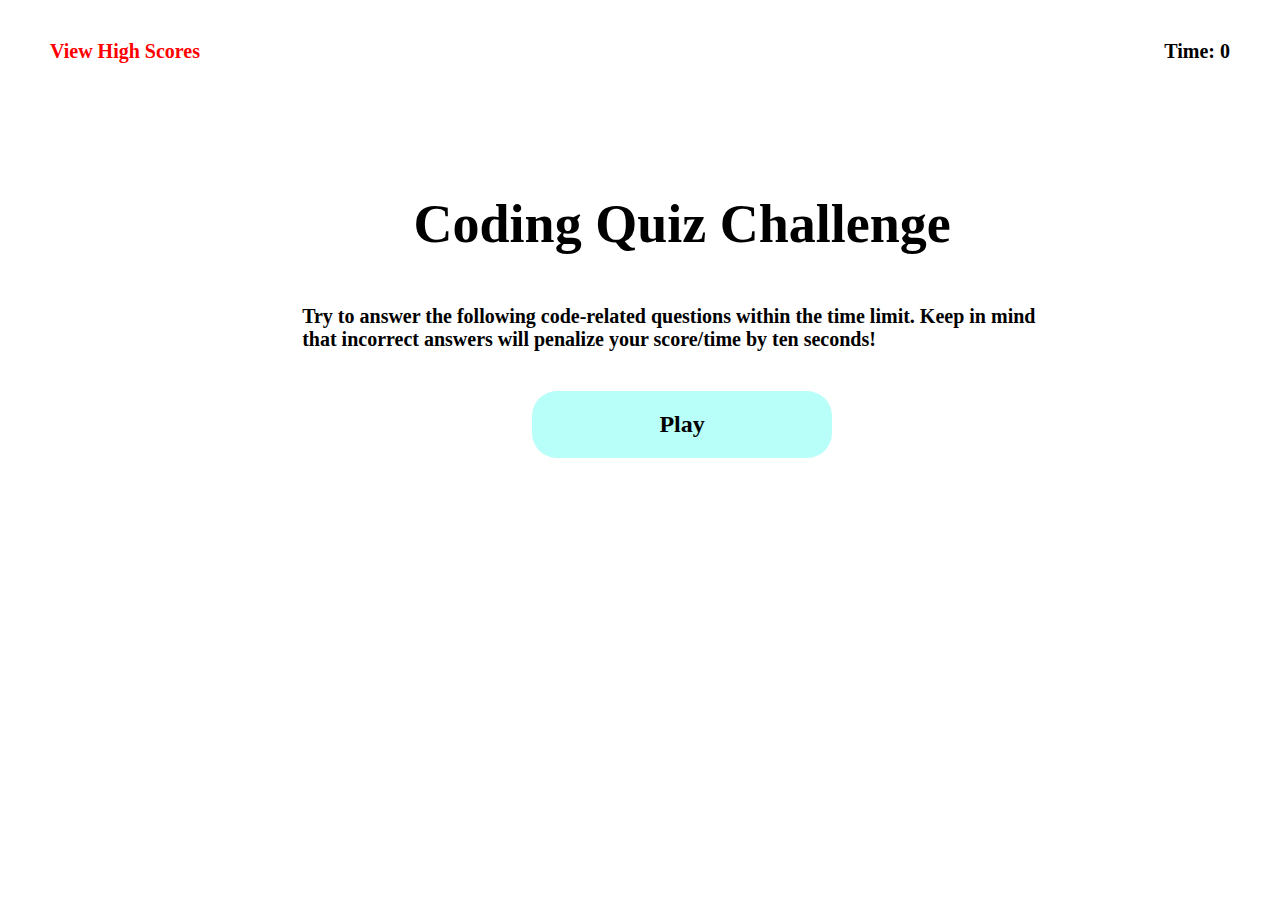
<file: index.html>
<!DOCTYPE html>
<html lang="en">
<head>
    <meta charset="UTF-8">
    <meta name="viewport" content="width=device-width, initial-scale=1.0">
    <title>Brian's Quiz</title>
    <link rel="stylesheet" href="./assets/css/style.css">
    <link rel="icon" type="image/x-icon" href="./assets/images/favicon.ico">

</head>
<body>
    <header class="hero">
        <nav>
            <h3><a href="./highscores.html" class="top-left" id="high-scores">View High Scores</a></h3>
            <h3 class="top-right" id="timer">Time: 0</h3>
        </nav>
    </header>

    <div class="container">
        <div id="home" class="flex-column flex-center">
            <h1>Coding Quiz Challenge</h1>
            <h3>Try to answer the following code-related questions within the time limit. Keep in mind that incorrect answers will penalize your score/time by ten seconds!</h3>
            <a href="./game.html" class="btn">Play</a>
        </div>
    </div>
</body>
</html>
</file>
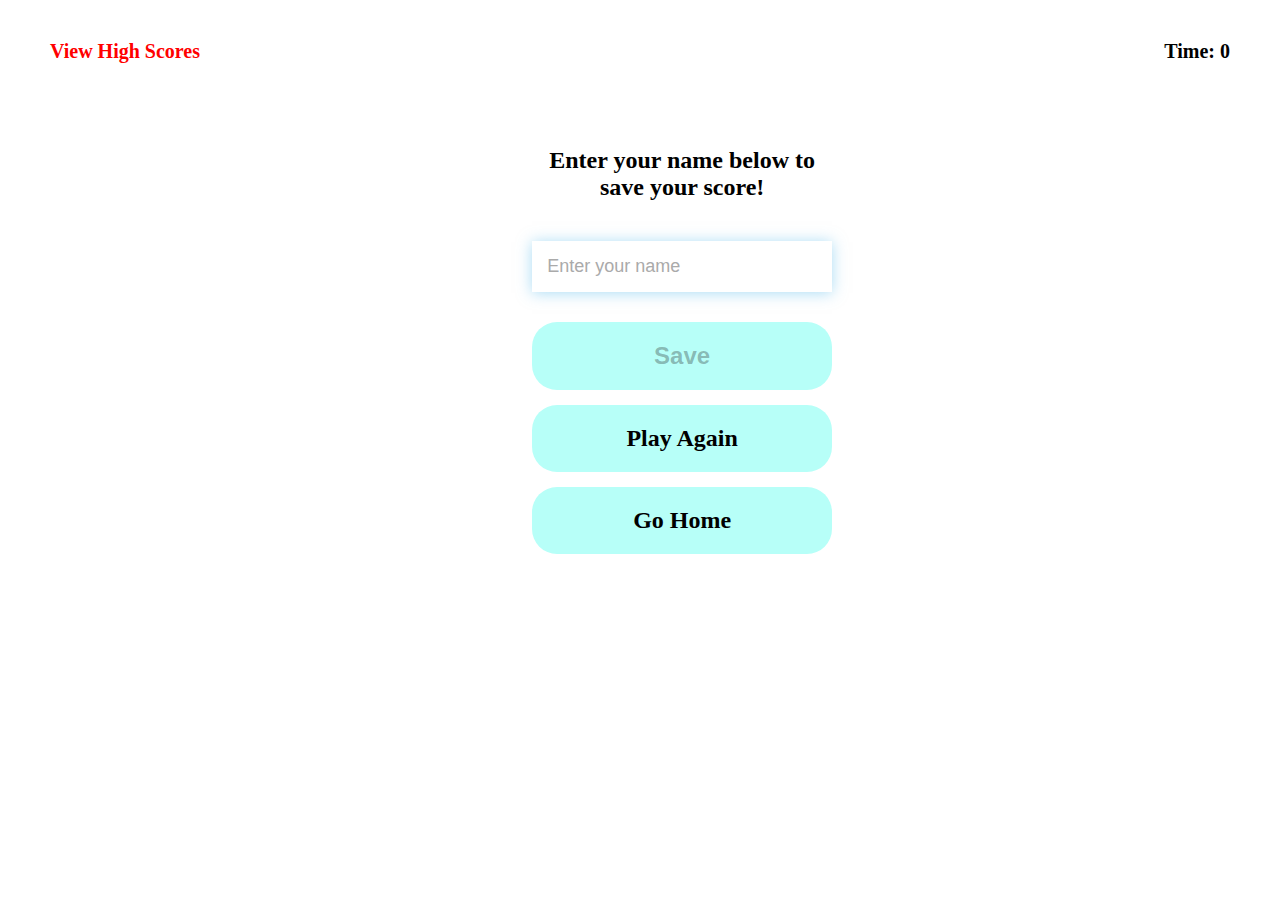
<file: end.html>
<!DOCTYPE html>
<html lang="en">
<head>
    <meta charset="UTF-8">
    <meta name="viewport" content="width=device-width, initial-scale=1.0">
    <title>Brian's Quiz</title>
    <link rel="stylesheet" href="./assets/css/style.css">
    <link rel="icon" type="image/x-icon" href="./assets/images/favicon.ico">

</head>
<body>
    <header class="hero">
        <nav>
            <h3><a href="./highscores.html" class="top-left" id="high-scores">View High Scores</a></h3>
            <h3 class="top-right" id="timer">Time: 0</h3>
        </nav>
    </header>

    <div class="container">
        <div id="end" class="flex-center flex-column">
            <h1 id="finalScore">0</h1>
            <form class="end-form-container">
                <h2 id="end-text">Enter your name below to save your score!</h2>
                <input type="text" name="name" id="username" placeholder="Enter your name">
                <button class="btn" id="saveScoreBtn" type="submit" onclick="saveHighScore(event)" disabled>Save</button>
            </form>
            <a href="./game.html" class="btn">Play Again</a>
            <a href="./" class="btn">Go Home<i class="fas fa-home"></i></a>
        </div>
    </div>
    <script src="./assets/js/end.js"></script>
</body>
</html>
</file>
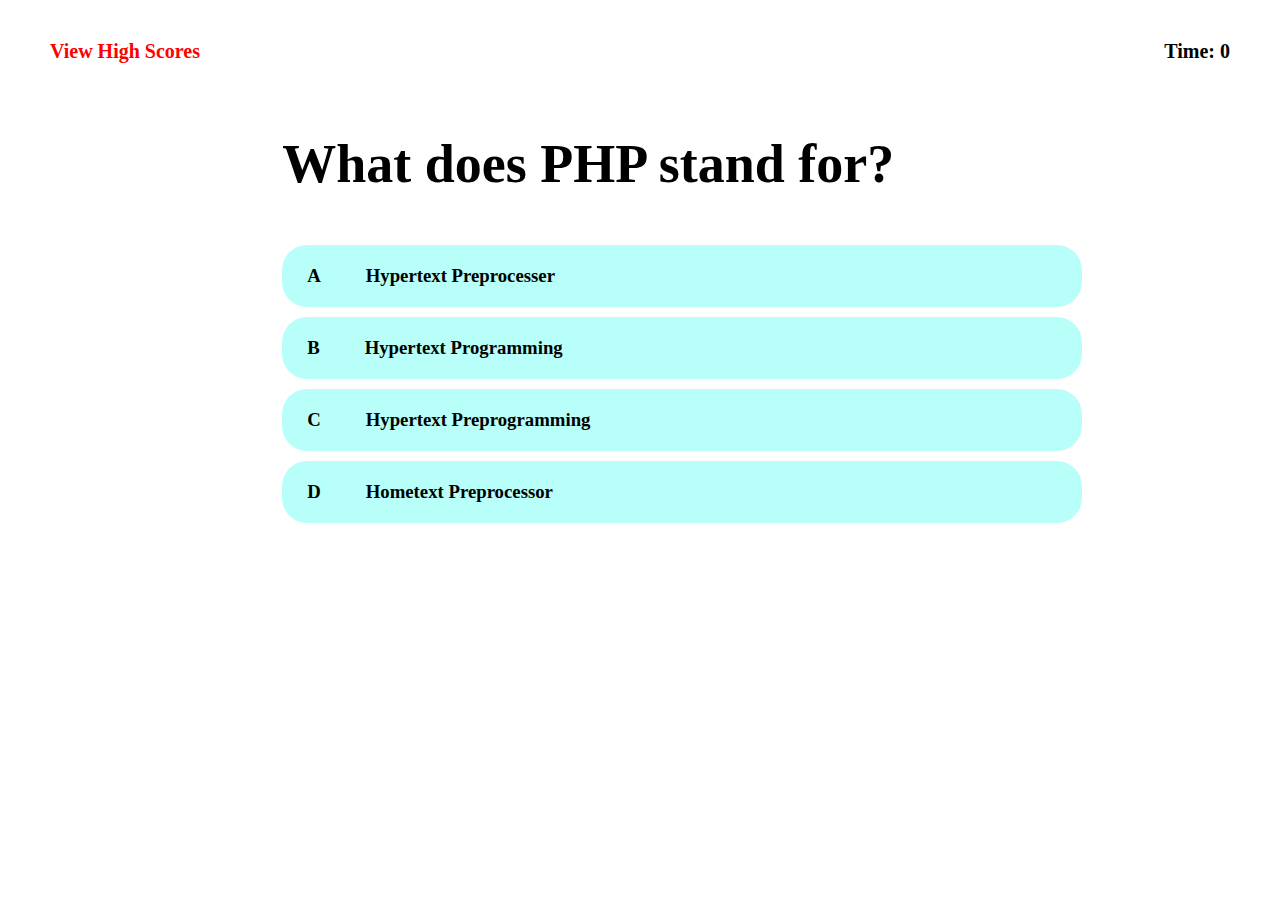
<file: game.html>
<!DOCTYPE html>
<html lang="en">
<head>
    <meta charset="UTF-8">
    <meta name="viewport" content="width=device-width, initial-scale=1.0">
    <title>Brian's Quiz</title>
    <link rel="stylesheet" href="./assets/css/style.css">
    <link rel="icon" type="image/x-icon" href="./assets/images/favicon.ico">

</head>
<body>
    <header class="hero">
        <nav>
            <h3><a href="./highscores.html" class="top-left" id="high-scores">View High Scores</a></h3>
            <h3 class="top-right" id="timer">Time: 0</h3>
        </nav>
    </header>

    <div class="container">
        <div id="game" class="justify-center flex-column">
            <h1 id="question">What is the answer to this question</h1>
            <div class="choice-container">
                <p class="choice-prefix">A</p>
                <p class="choice-text" data-number="1">Choice</p>
            </div>
            <div class="choice-container">
                <p class="choice-prefix">B</p>
                <p class="choice-text" data-number="2">Choice 2</p>
            </div>
            <div class="choice-container">
                <p class="choice-prefix">C</p>
                <p class="choice-text" data-number="3">Choice 3</p>
            </div>
            <div class="choice-container">
                <p class="choice-prefix">D</p>
                <p class="choice-text" data-number="4">Choice 4</p>
            </div>
        </div>
    </div>
    <div class="hidden" id="correct">
        <h1>Correct!</h1>
    </div>
    <div class="hidden" id="incorrect">
        <h1>Incorrect</h1>
    </div>
    <script src="./assets/js/game.js"></script>
</body>
</html>
</file>
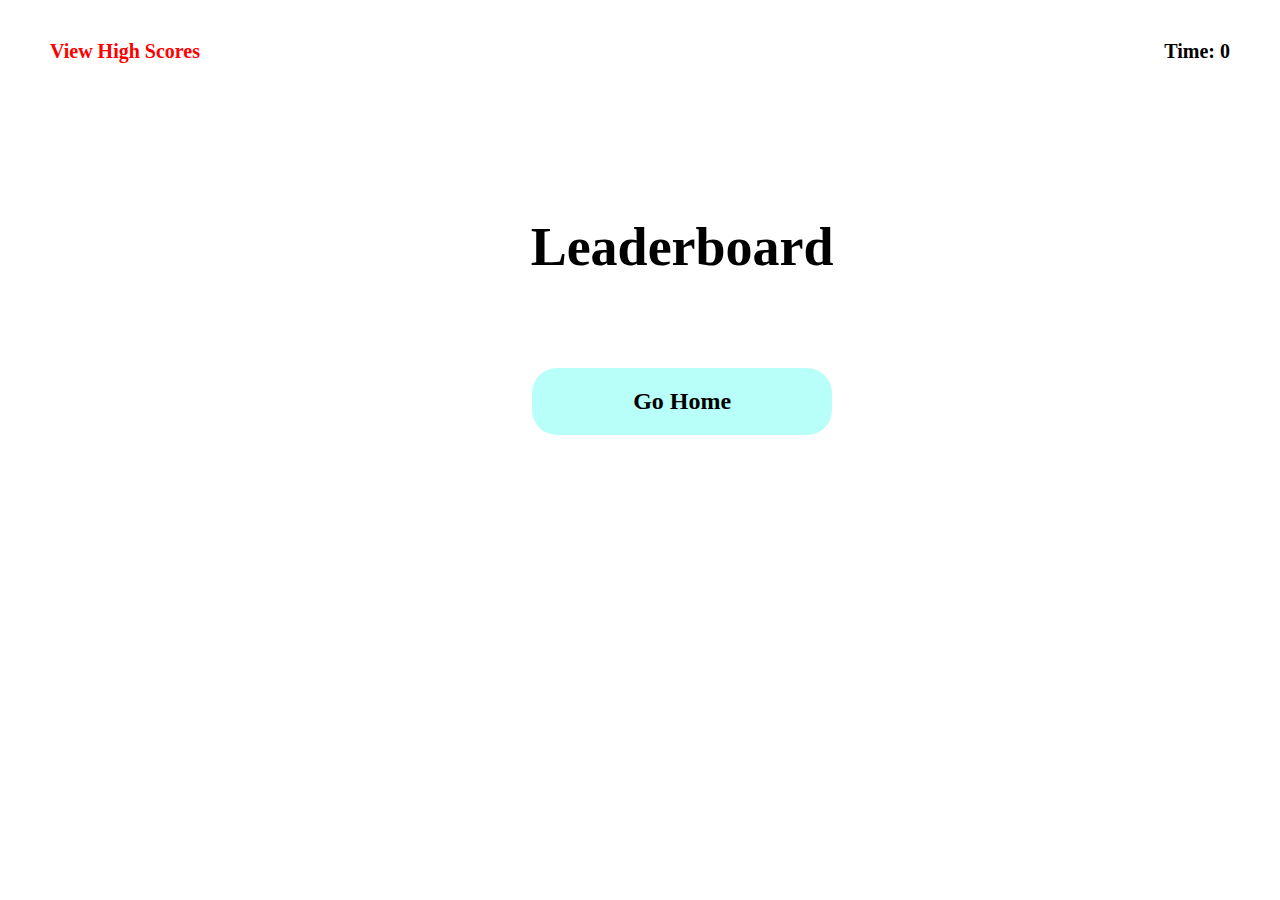
<file: highscores.html>
<!DOCTYPE html>
<html lang="en">
<head>
    <meta charset="UTF-8">
    <meta name="viewport" content="width=device-width, initial-scale=1.0">
    <title>Brian's Quiz</title>
    <link rel="stylesheet" href="./assets/css/style.css">
    <link rel="icon" type="image/x-icon" href="./assets/images/favicon.ico">

</head>
<body>
    <header class="hero">
        <nav>
            <h3><a href="./highscores.html" class="top-left" id="high-scores">View High Scores</a></h3>
            <h3 class="top-right" id="timer">Time: 0</h3>
        </nav>
    </header>

    <div class="container">
        <div id="highScores" class="flex-center flex-column">
            <h1 id="finalScore">Leaderboard</h1>
            <ul id="highScoresList"></ul>
            <a href="./" class="btn">Go Home<i class="fas fa-home"></i></a>
        </div>
    </div>
    <script src="./assets/js/highscores.js"></script>
</body>
</html>
</file>
<file: assets/css/style.css>
/* General Styling */
* {
    box-sizing: border-box;
    margin: 0;
    padding: 0;
    font-size: 62.5%;
}

/* Nav styling */
.hero {
    padding: 0 5rem;
}

.top-left {
    font-size: 2rem;
    color: red;
    display: inline;
    position: relative;
    float: left;
    text-decoration: none;
}

.top-right {
    font-size: 2rem;
    position: relative;
    float: right;
}

/* Main styling */
h1 {
    font-size: 5.4rem;
    margin-bottom: 5rem;
}

h2 {
    font-size: 4.2rem;
    margin-bottom: 4rem;
}

h3 {
    font-size: 2rem;
    margin-bottom: 4rem;
}

a {
    color: black;
}

.container {
    width: 100vw;
    height: 65vh;
    display: flex;
    justify-content: center;
    align-items: center;
    max-width: 80rem;
    margin: 0 auto;
    padding: 2rem;
}

.flex-column {
    display: flex;
    flex-direction: column;
}

.flex-center {
    justify-content: center;
    align-items: center;
}

.justify-center {
    justify-content: center;
}

.text-center {
    text-align: center;
}

.hidden {
    display: none;
}

.btn {
    font-size: 2.4rem;
    font-weight: bold;
    padding: 2rem 0;
    width: 30rem;
    text-align: center;
    margin-bottom: 1.5rem;
    text-decoration: none;
    background: rgb(183, 255, 248);
    border-radius: 25px;
}

.btn:hover {
    cursor: pointer;
    box-shadow: 0 0.4rem 1.4rem 0 rgb(183, 255, 248);
    transition: transform 150ms;
    transform: scale(1.03);
}

.btn[disabled]:hover {
    cursor: not-allowed;
    box-shadow: none;
    transform: none;
}

/* Game styling */
.choice-container {
    display: flex;
    margin-bottom: 1rem;
    width: 100%;
    border-radius: 25px;
    background: rgb(183, 255, 248);
    font-size: 3rem;
    min-width: 80rem;
}

.choice-container:hover {
    cursor: pointer;
    box-shadow: 0 0.4rem 1.4rem 0 rgb(183, 255, 248);
    transform: scale(1.02);
    transform: transform 150ms;
}

.choice-prefix {
    font-weight: bold;
    padding: 2rem 2.5rem;
}

.choice-text {
    font-weight: bold;
    padding: 2rem;
    width: 100%;
}

#correct, #incorrect {
    opacity: 0.5;
    border-top: 2px solid grey;
    color: grey;
    max-width: 80rem;
    margin: 50px auto;
    font-style: italic;
    font-size: 3rem;
}

/* Highscore Styling */
#highScoresList {
    list-style: none;
    margin-bottom: 4rem;
}

.high-score {
    font-size: 2.8rem;
    margin-bottom: 0.5rem;
}

/* End Page CSS */
.end-form-container {
    width: 100%;
    display: flex;
    flex-direction: column;
    align-items: center;
    max-width: 30rem;
}

input {
    margin-bottom: 1rem;
    width: 20rem;
    padding: 1.5rem;
    font-size: 1.8rem;
    border: none;
    box-shadow: 0 0.1rem 1.4rem 0 rgba(86, 185, 235, 0.5);
}

input::placeholder {
    color: #aaa;
}

#username {
    margin-bottom: 3rem;
    width: 100%;
    outline: none;
}

#end-text {
    font-size: 2.4rem;
    text-align: center;
}

#saveScoreBtn {
    border: none;
}

@media screen and (max-width: 768px) {
    .choice-container {
        min-width: 40rem;
    }
}
</file>
